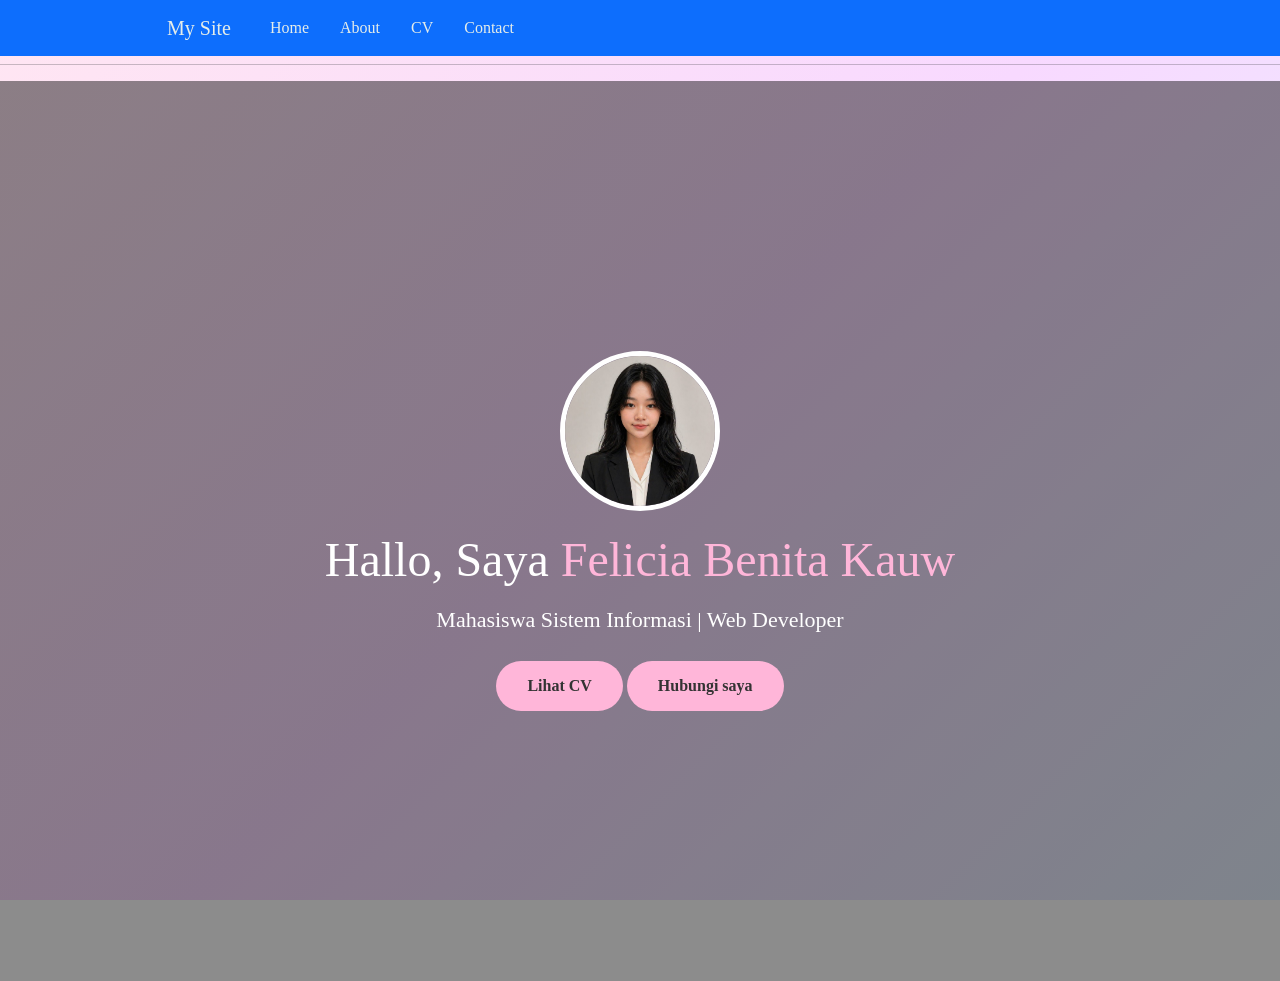
<file: index.html>
<!DOCTYPE html>
<html lang="en">
<head>
    <meta charset="UTF-8">
    <meta name="viewport" content="width=device-width, initial-scale=1.0">
    <title>home</title>
    <link href="https://cdn.jsdelivr.net/npm/bootstrap@5.3.8/dist/css/bootstrap.min.css" rel="stylesheet" integrity="sha384-sRIl4kxILFvY47J16cr9ZwB07vP4J8+LH7qKQnuqkuIAvNWLzeN8tE5YBujZqJLB" crossorigin="anonymous">
    <link rel="stylesheet" href="style.css">
</head>
<body>
    <h1> Welcome to My Site</h1>
    <nav class="navbar fixed-top navbar-expand-lg navbar-dark bg-primary">
        <div class="container">
            <a class="navbar-brand" href="index.html">My Site</a>
            <button class="navbar-toggler" type="button" data-bs-toggle="collapse" data-bs-target="#navbarNav">
                <span class="navbar-toggler-icon"></span>
            </button>
            <div class="collapse navbar-collapse" id="navbarNav">
                <ul class="navbar-nav">
                    <li class="nav-item">
                        <a class="nav-link" href="index.html">Home</a>
                    </li>
                    <li class="nav-item">
                        <a class="nav-link" href="about.html">About</a>
                    </li>
                    <li class="nav-item">
                        <a class="nav-link" href="cv.html">CV</a>
                    </li>
                    <li class="nav-item">
                        <a class="nav-link" href="contact.html">Contact</a>
                    </li>
                </ul>
            </div>
        </div>
    </nav>
    <hr>
     <section class="hero">
    <div class="hero-content">
        <img src="foto_pribadi.jpeg" alt="Foto Pribadi">

        <h1>Hallo, Saya <span>Felicia Benita Kauw</span></h1>
        <p>Mahasiswa Sistem Informasi | Web Developer</p>

        <a href="cv.html" class="btn">Lihat CV</a>
        <a href="contact.html" class="btn">Hubungi saya</a>
    </div>
</section>
</body>
</html>
</file>
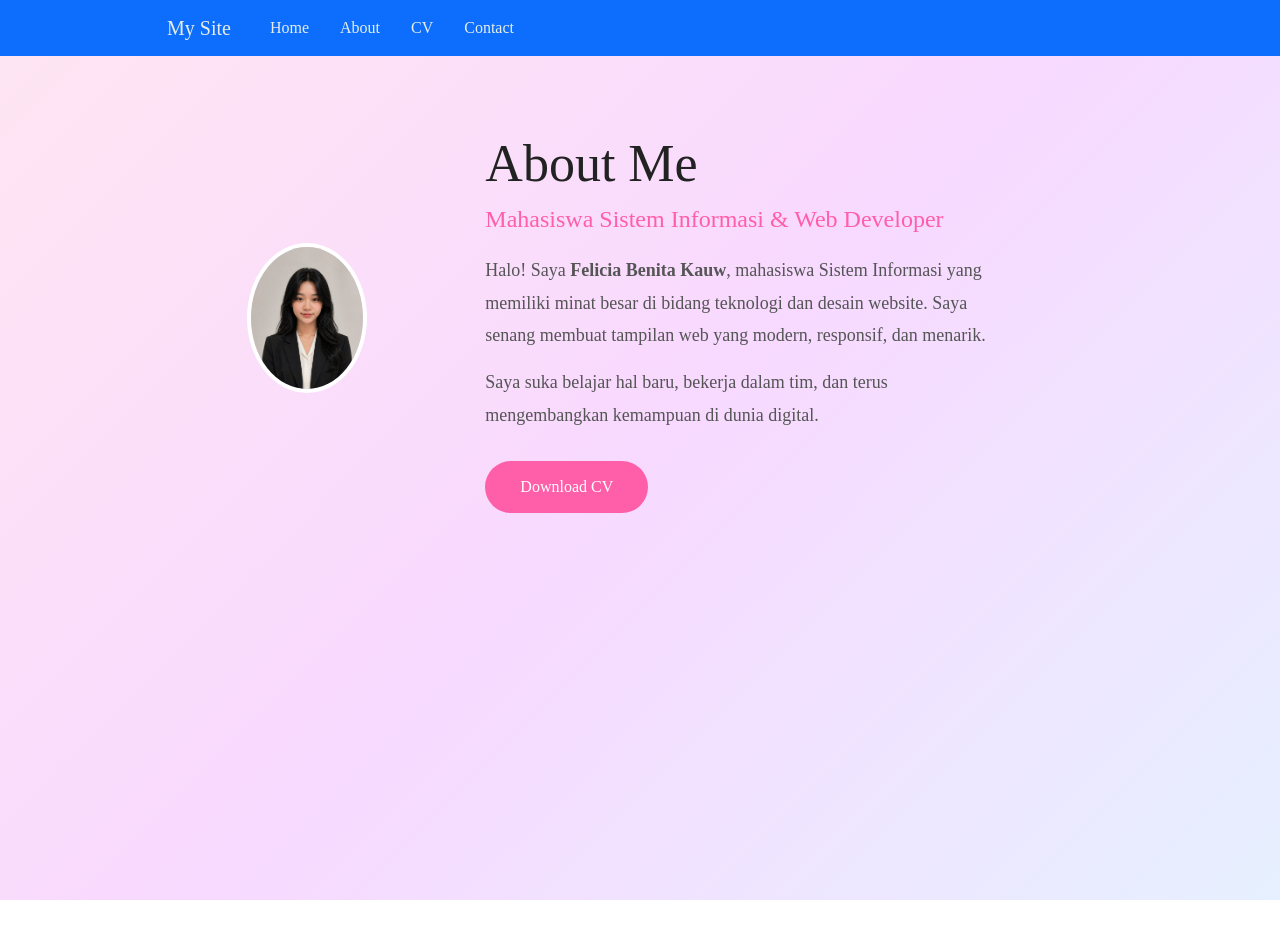
<file: about.html>
<!DOCTYPE html>
<html lang="en">
<head>
    <meta charset="UTF-8">
    <meta name="viewport" content="width=device-width, initial-scale=1.0">
    <title>about</title>
    <link href="https://cdn.jsdelivr.net/npm/bootstrap@5.3.8/dist/css/bootstrap.min.css" rel="stylesheet" integrity="sha384-sRIl4kxILFvY47J16cr9ZwB07vP4J8+LH7qKQnuqkuIAvNWLzeN8tE5YBujZqJLB" crossorigin="anonymous">
    <link rel="stylesheet" href="style.css">
</head>
<body>
     <nav class="navbar fixed-top navbar-expand-lg navbar-dark bg-primary">
        <div class="container">
            <a class="navbar-brand" href="index.html">My Site</a>
            <button class="navbar-toggler" type="button" data-bs-toggle="collapse" data-bs-target="#navbarNav">
                <span class="navbar-toggler-icon"></span>
            </button>
            <div class="collapse navbar-collapse" id="navbarNav">
                <ul class="navbar-nav">
                    <li class="nav-item">
                        <a class="nav-link" href="index.html">Home</a>
                    </li>
                    <li class="nav-item">
                        <a class="nav-link" href="about.html">About</a>
                    </li>
                    <li class="nav-item">
                        <a class="nav-link" href="cv.html">CV</a>
                    </li>
                    <li class="nav-item">
                        <a class="nav-link" href="contact.html">Contact</a>
                    </li>
                </ul>
            </div>
        </div>
    </nav>
    <hr>
    <section>
  <div class="container">
    <div class="row align-items-center">

      <!-- FOTO -->
      <div class="col-md-4 text-center">
        <img src="foto_pribadi.jpeg" class="profile-img">
      </div>

      <!-- TEKS -->
      <div class="about-text">
        <h1>About Me</h1>
        <h3>Mahasiswa Sistem Informasi & Web Developer</h3>

        <p>
            Halo! Saya <b>Felicia Benita Kauw</b>, mahasiswa Sistem Informasi
            yang memiliki minat besar di bidang teknologi dan desain website.
            Saya senang membuat tampilan web yang modern, responsif, dan menarik.
        </p>

        <p>
            Saya suka belajar hal baru, bekerja dalam tim, dan terus mengembangkan
            kemampuan di dunia digital.
        </p>

        <a href="cv.html" class="about-btn">Download CV</a>
    </div>
</section>

</body>
</html>
</file>
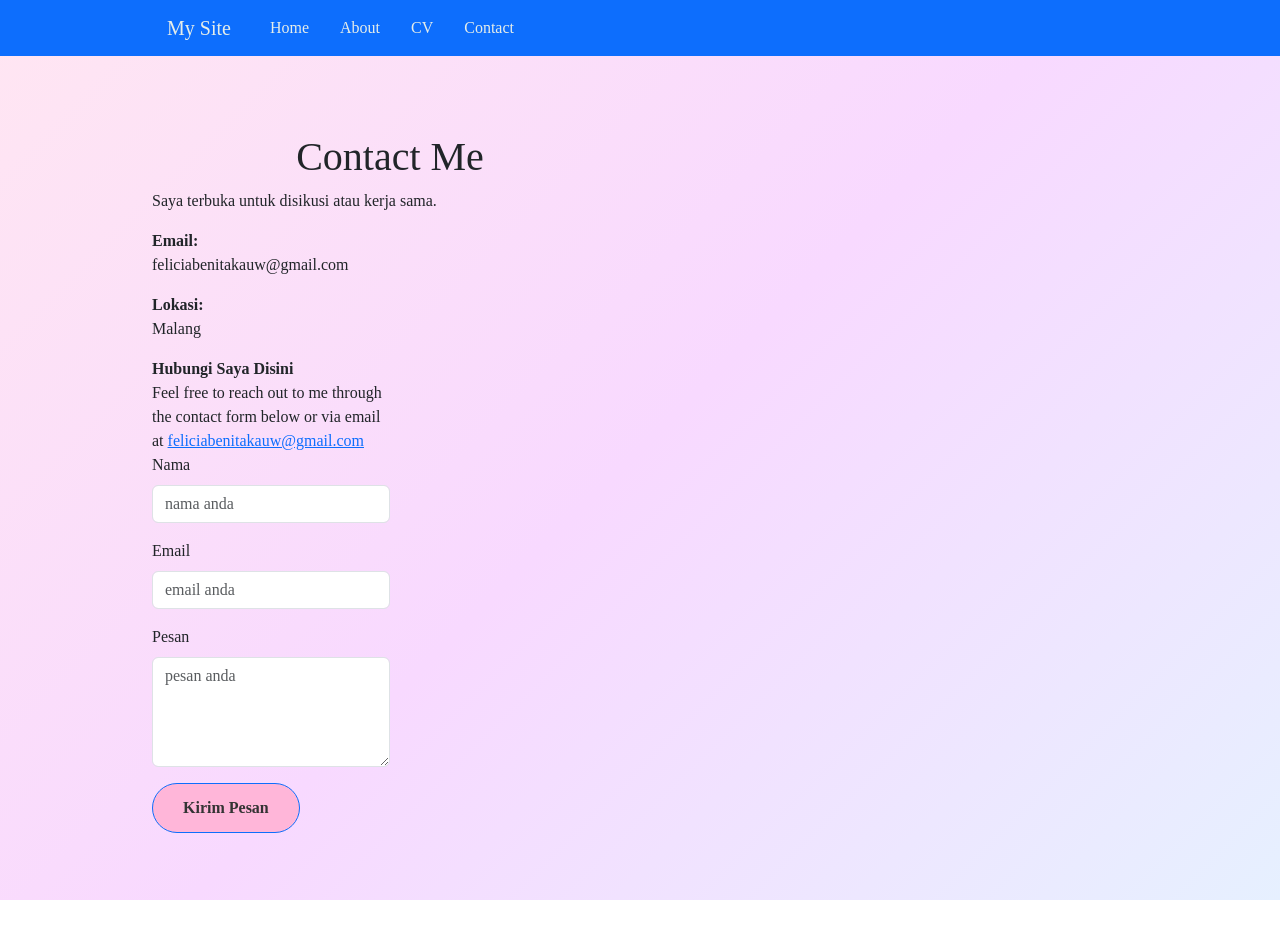
<file: contact.html>
<!DOCTYPE html>
<html lang="en">
<head>
    <meta charset="UTF-8">
    <meta name="viewport" content="width=device-width, initial-scale=1.0">
    <title>Contact</title>
    <link href="https://cdn.jsdelivr.net/npm/bootstrap@5.3.8/dist/css/bootstrap.min.css" rel="stylesheet" integrity="sha384-sRIl4kxILFvY47J16cr9ZwB07vP4J8+LH7qKQnuqkuIAvNWLzeN8tE5YBujZqJLB" crossorigin="anonymous">
    <link rel="stylesheet" href="style.css">
</head>
<body>
     <nav class="navbar fixed-top navbar-expand-lg navbar-dark bg-primary">
        <div class="container">
            <a class="navbar-brand" href="index.html">My Site</a>
            <button class="navbar-toggler" type="button" data-bs-toggle="collapse" data-bs-target="#navbarNav">
                <span class="navbar-toggler-icon"></span>
            </button>
            <div class="collapse navbar-collapse" id="navbarNav">
                <ul class="navbar-nav">
                    <li class="nav-item">
                        <a class="nav-link" href="index.html">Home</a>
                    </li>
                    <li class="nav-item">
                        <a class="nav-link" href="about.html">About</a>
                    </li>
                    <li class="nav-item">
                        <a class="nav-link" href="cv.html">CV</a>
                    </li>
                    <li class="nav-item">
                        <a class="nav-link" href="contact.html">Contact</a>
                    </li>
                </ul>
            </div>
        </div>
    </nav>
    <hr>
    <section>
    <div class="container">
        <div class="row align-items-center">

           <!-- Kiri --> 
            <div class="col-md-6">
        <h1 class="title">Contact Me</h1>
        <p>Saya terbuka untuk disikusi atau kerja sama.<p>

        <p><strong>Email:</strong><br>feliciabenitakauw@gmail.com</p>
        <p><strong>Lokasi:</strong><br>Malang</p>

         <!-- Kanan -->
          <div class="col-md-6">
        <b>Hubungi Saya Disini</b> <br>
         <span>Feel free to reach out to me through the contact form below or via email at <a href="mailto:your.email@example.com">feliciabenitakauw@gmail.com</a></span>   
        <form method="post">
            <div class="mb-3">
                <label for="name" class="form-label">Nama</label>
                <input type="text" class="form-control" id="name" name="name" required placeholder="nama anda">

            </div>
            <div class="mb-3">
                <label for="email" class="form-label">Email</label>
                <input type="email" class="form-control" id="email" name="email" required placeholder="email anda">
            </div>
            <div class="mb-3">
                <label for="message" class="form-label">Pesan</label>
                <textarea class="form-control" id="message" name="message" rows="4" required placeholder="pesan anda"></textarea>
            </div>
            <button type="submit" class="btn btn-primary">Kirim Pesan</button>
        </form>
    </div>
        </section>
</body>
</html>
</file>
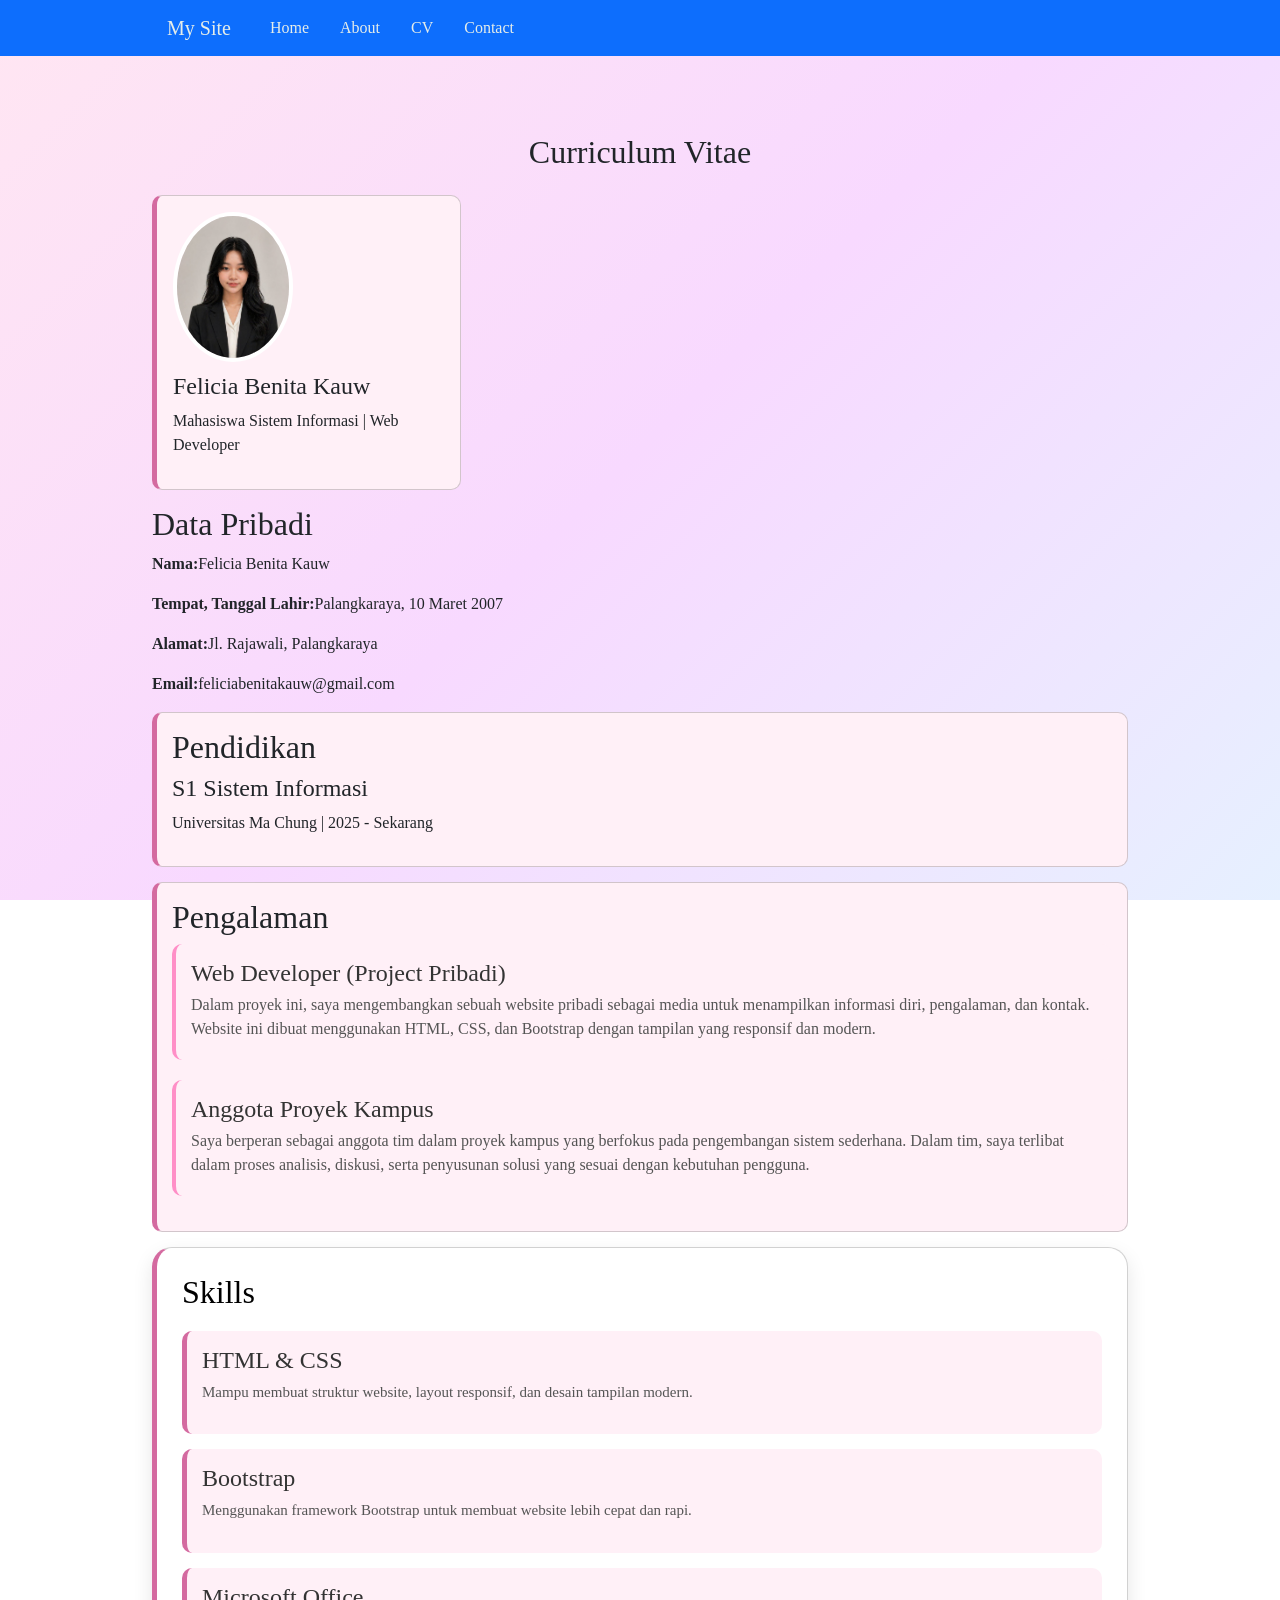
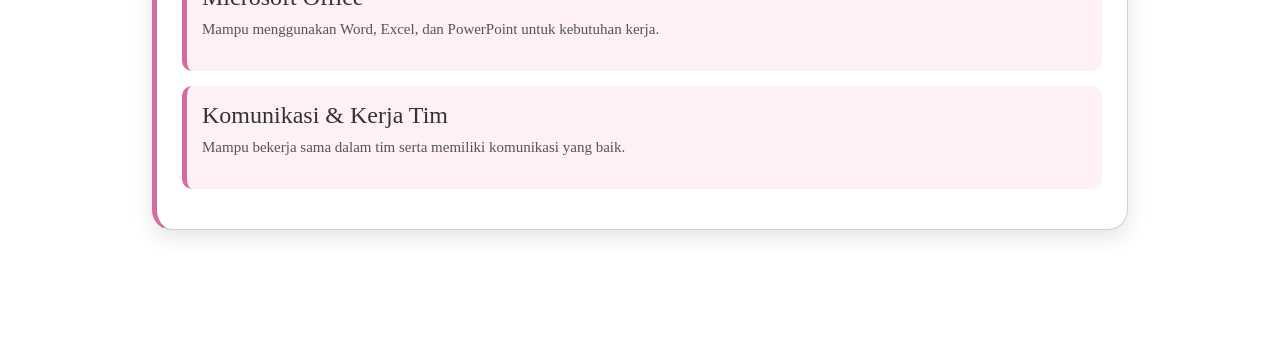
<file: cv.html>
<!DOCTYPE html>
<html lang="en">
<head>
    <meta charset="UTF-8">
    <meta name="viewport" content="width=device-width, initial-scale=1.0">
    <title>CV</title>
    <link href="https://cdn.jsdelivr.net/npm/bootstrap@5.3.8/dist/css/bootstrap.min.css" rel="stylesheet" integrity="sha384-sRIl4kxILFvY47J16cr9ZwB07vP4J8+LH7qKQnuqkuIAvNWLzeN8tE5YBujZqJLB" crossorigin="anonymous">
    <link rel="stylesheet" href="style.css">
</head>
<body>
     <nav class="navbar fixed-top navbar-expand-lg navbar-dark bg-primary">
        <div class="container">
            <a class="navbar-brand" href="index.html">My Site</a>
            <button class="navbar-toggler" type="button" data-bs-toggle="collapse" data-bs-target="#navbarNav">
                <span class="navbar-toggler-icon"></span>
            </button>
            <div class="collapse navbar-collapse" id="navbarNav">
                <ul class="navbar-nav">
                    <li class="nav-item">
                        <a class="nav-link" href="index.html">Home</a>
                    </li>
                    <li class="nav-item">
                        <a class="nav-link" href="about.html">About</a>
                    </li>
                    <li class="nav-item">
                        <a class="nav-link" href="cv.html">CV</a>
                    </li>
                    <li class="nav-item">
                        <a class="nav-link" href="contact.html">Contact</a>
                    </li>
                </ul>
            </div>
        </div>
    </nav>
    <hr>
    <section>
    <div class="container">
        <h2 class="text-center mb-4">Curriculum Vitae</h2>

        <div class="row">

          <!-- kiri -->
           <div class="col-md-4">
            <div class="card text center p-3">
                <img src="foto_pribadi.jpeg" class="profile-img">
            <h4>Felicia Benita Kauw</h4>
            <p>Mahasiswa Sistem Informasi | Web Developer</p>
        </div>

        <div class="social">
            <i class="fab-fa-instagram"></i>
            <i class="fab-fa-whatsapp"></i>
            <i class="fab-fa-github"></i>
            </div>
            </div>

           <!-- Kanan -->  
            <div class="right">
        <h2>Data Pribadi</h2>
        <p><b>Nama:</b>Felicia Benita Kauw</p>
        <p><b>Tempat, Tanggal Lahir:</b>Palangkaraya, 10 Maret 2007</p>
        <p><b>Alamat:</b>Jl. Rajawali, Palangkaraya</p>
        <p><b>Email:</b>feliciabenitakauw@gmail.com</p>

        <!-- Pendidikan -->
         <div class="card">
        <h2>Pendidikan</h2>

        <div class="edu-item">
        <h4>S1 Sistem Informasi</h4>
        <p>Universitas Ma Chung | 2025 - Sekarang</p>
        </div>
        </div>

       <!-- Pengalaman -->
        <div class="card">
    <h2>Pengalaman</h2>

    <div class="exp-item">
        <h4>Web Developer (Project Pribadi)</h4>
        <p>Dalam proyek ini, saya mengembangkan sebuah website pribadi sebagai media untuk
    menampilkan informasi diri, pengalaman, dan kontak. Website ini dibuat menggunakan
    HTML, CSS, dan Bootstrap dengan tampilan yang responsif dan modern.</p>
    </div>

    <div class="exp-item">
        <h4>Anggota Proyek Kampus</h4>
        <p>Saya berperan sebagai anggota tim dalam proyek kampus yang berfokus pada
    pengembangan sistem sederhana. Dalam tim, saya terlibat dalam proses analisis,
    diskusi, serta penyusunan solusi yang sesuai dengan kebutuhan pengguna.</p>
    </div>

</div>


        <!-- skills -->
        <div class="card skills-box">
    <h2>Skills</h2>

    <div class="skill-item">
        <h4>HTML & CSS</h4>
        <p>Mampu membuat struktur website, layout responsif, dan desain tampilan modern.</p>
    </div>

    <div class="skill-item">
        <h4>Bootstrap</h4>
        <p>Menggunakan framework Bootstrap untuk membuat website lebih cepat dan rapi.</p>
    </div>

    <div class="skill-item">
        <h4>Microsoft Office</h4>
        <p>Mampu menggunakan Word, Excel, dan PowerPoint untuk kebutuhan kerja.</p>
    </div>

    <div class="skill-item">
        <h4>Komunikasi & Kerja Tim</h4>
        <p>Mampu bekerja sama dalam tim serta memiliki komunikasi yang baik.</p>
    </div>
</div>



</body>
</html>
</file>
<file: style.css>
body{
    margin:0;
    padding:0;
    font-family:'Times New Roman', Times, serif;
    min-height:100vh;
    overflow-x:hidden;
    position:relative;

    background: linear-gradient(135deg, #ffe6f2, #f8d9ff, #e6f0ff);
    background-attachment: fixed;
}

section {
  min-height: 100vh;
  padding: 100px 20px;
}

.title{
  text-align: center;
}

.navbar {
  background-color: rgba(35, 13, 45, 0.85);
}

.navbar a {
  color: rgb(229, 237, 233);
  margin-left: 15px;
}

.card {
  padding:15px;
    margin-bottom:15px;
    background:#fff0f7;
    border-left:5px solid #d46aa0;
    border-radius:10px;
}


.btn-custom {
  background-color: #c274b7;
  border: none;
}

.btn-custom:hover {
  background-color: #0b5ed7;
  transform: scale(1.05);
  transition: 0.3s;
}

.profile-img {
  width: 150px;
  height: 150px;
  border-radius: 50%;
  object-fit: cover;
  border: 4px solid white;
}

.skills-box{
    background:white;
    padding:25px;
    border-radius:20px;
    box-shadow:0 8px 20px rgba(0,0,0,0.1);
}

.skills-box h2{
    color:#000000;
    margin-bottom:20px;
}

.skill-item{
    padding:15px;
    margin-bottom:15px;
    background:#fff0f7;
    border-left:5px solid #d46aa0;
    border-radius:10px;
}

.skill-item h4{
    margin-bottom:6px;
    color:#333;
}

.skill-item p{
    color:#555;
    font-size:15px;
}

.html {
  width: 80%;
  background: #ff6b6b;
}

.css {
  width: 75%;
  background: #4dabf7;
}

.bs {
  width: 70%;
  background: #845ef7;
}

.container {
  max-width: 1000px;
}

.profile-img {
  width: 120px;
  border-radius: 50%;
  margin-bottom: 10px;
}

.exp-item{
    margin-bottom:20px;
    padding:15px;
    border-left:4px solid #ff8fc7;
    background:#fff0f7;
    border-radius:10px;
}

.exp-item h4{
    margin-bottom:5px;
    color:#333;
}

.exp-item p{
    margin:4px 0;
    color:#555;
}

.hero{
    height:100vh;
    background: linear-gradient(rgba(0,0,0,0.45), rgba(0,0,0,0.45)),
    url('https://images.unsplash.com/photo-14');
    
    background-size:cover;
    background-position:center;

    display:flex;
    justify-content:center;
    align-items:center;
    text-align:center;
    color:white;
    padding:20px;
}

.hero-content img{
    width:160px;
    height:160px;
    border-radius:50%;
    object-fit:cover;
    border:5px solid white;
    margin-bottom:20px;
}

.hero-content h1{
    font-size:48px;
    margin-bottom:15px;
}

.hero-content h1 span{
    color:#ffb6d9;
}

.hero-content p{
    font-size:22px;
    margin-bottom:25px;
}

.btn{
    display:inline-block;
    padding:12px 30px;
    background:#ffb6d9;
    color:#333;
    text-decoration:none;
    border-radius:30px;
    font-weight:bold;
    transition:0.3s;
}

.btn:hover{
    background:white;
}

.about{
    width:100%;
    min-height:100vh;
    display:flex;
    justify-content:center;
    align-items:center;
    gap:60px;
    padding:80px 10%;
    background:linear-gradient(135deg,#fff0f7,#f8f9ff);
    flex-wrap:wrap;
}

.about-img img{
    width:320px;
    border-radius:30px;
    box-shadow:0 15px 35px rgba(0,0,0,0.15);
    transition:0.4s;
}

.about-img img:hover{
    transform:scale(1.05);
}

.about-text{
    max-width:550px;
}

.about-text h1{
    font-size:52px;
    color:#222;
    margin-bottom:10px;
}

.about-text h3{
    color:#ff5ea8;
    font-size:24px;
    margin-bottom:20px;
}

.about-text p{
    font-size:18px;
    color:#555;
    line-height:1.8;
    margin-bottom:15px;
}

.about-btn{
    display:inline-block;
    margin-top:15px;
    padding:14px 35px;
    background:#ff5ea8;
    color:white;
    text-decoration:none;
    border-radius:40px;
    transition:0.3s;
}

.about-btn:hover{
    background:#222;
}
</file>
